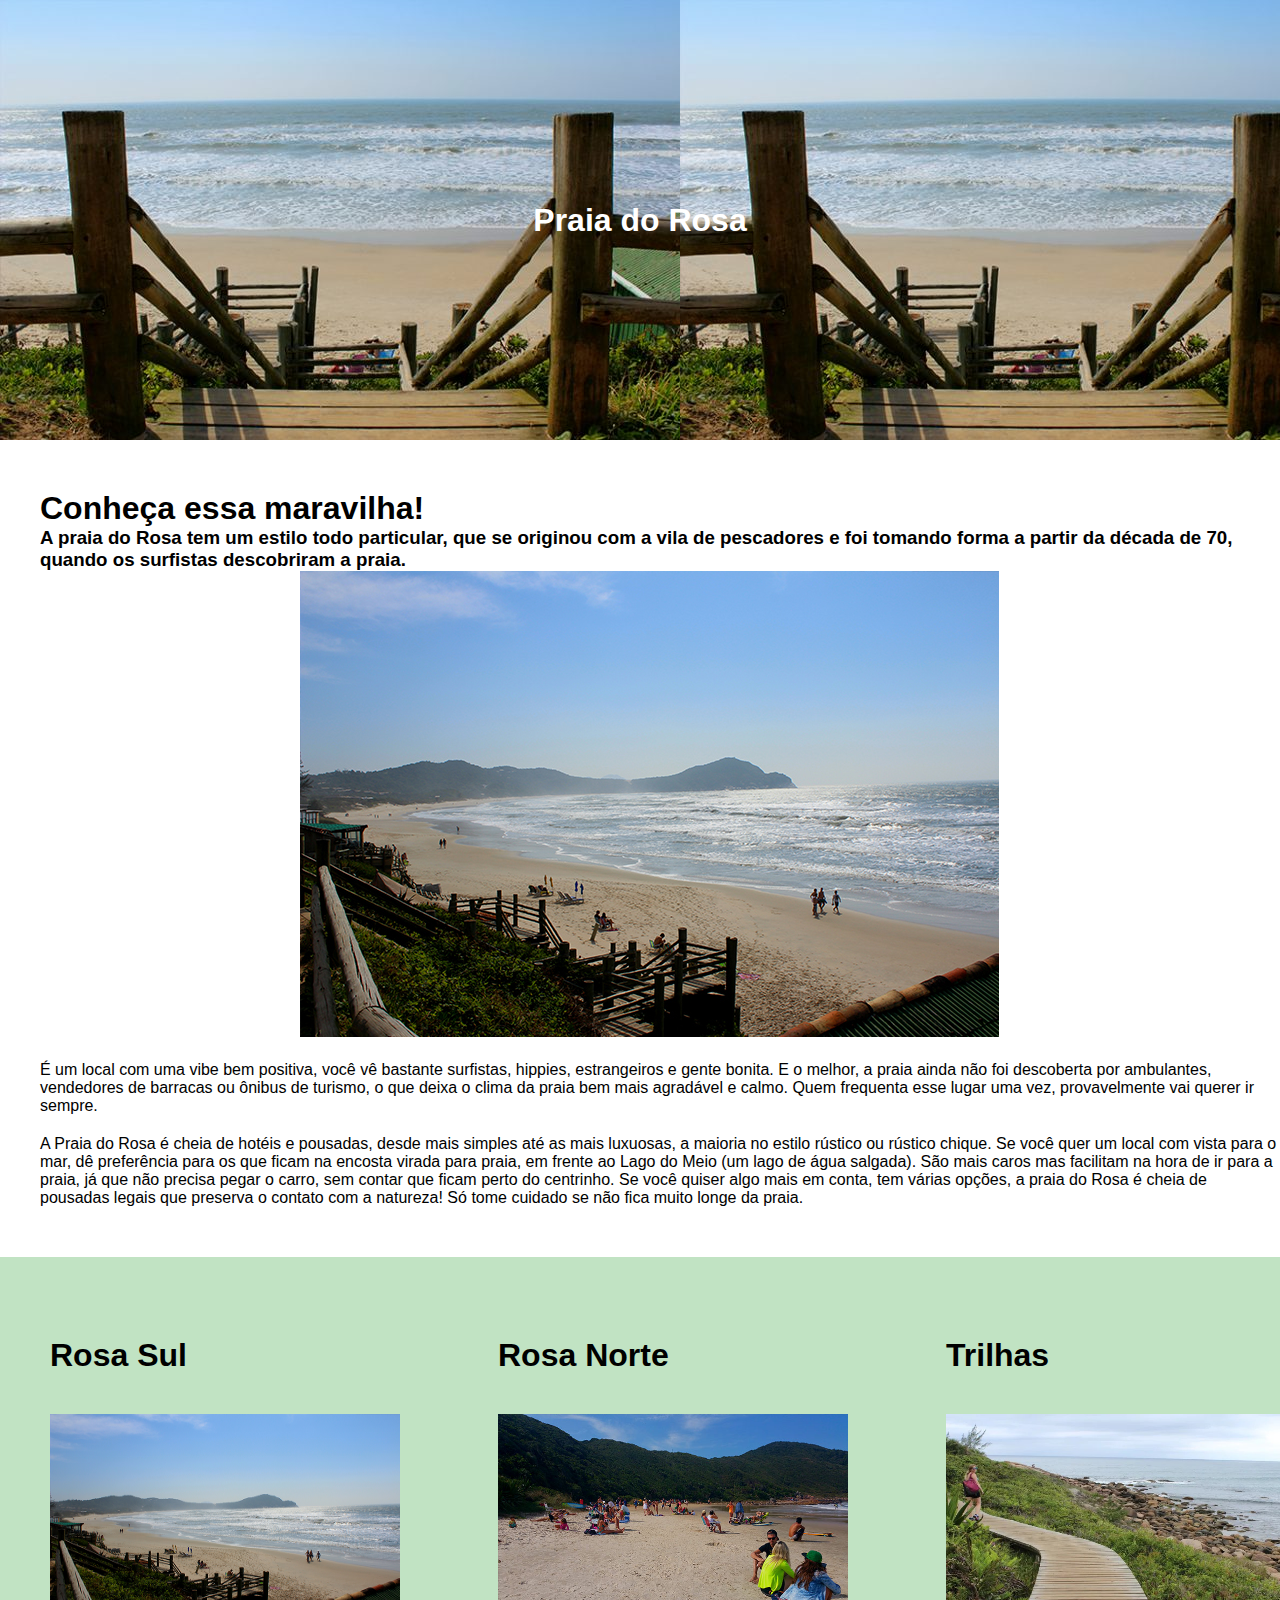
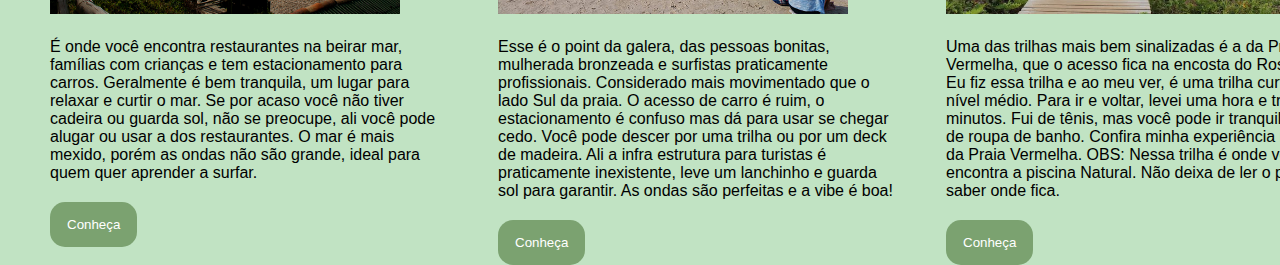
<file: index.html>
<!DOCTYPE html>
<html lang="en">
<head>
    <meta charset="UTF-8">
    <meta http-equiv="X-UA-Compatible" content="IE=edge">
    <meta name="viewport" content="width=device-width, initial-scale=1.0">
    <title>Praia do Rosa</title>
    <link rel="stylesheet" href="style.css">
</head>
<body>
    <header>
         <h1>Praia do Rosa</h1>
    </header>
    <main>
      <article> 
           <h1>Conheça essa maravilha!</h1>
           <h3>A praia do Rosa tem um estilo todo particular, que se originou com a vila de pescadores e foi tomando forma a partir da década de 70, quando os surfistas descobriram a praia.</h3>
           <img src="img/7-viajando-em-3..-2..-1..-Praia-do-Rosa-Santa-Catarina-Imbituba.jpg" alt="">
           <p>É um local com uma vibe bem positiva, você vê bastante surfistas, hippies,  estrangeiros e gente bonita. E o melhor, a praia ainda não foi descoberta por ambulantes, vendedores de barracas ou ônibus de turismo, o que deixa o clima da praia bem mais agradável e calmo. Quem frequenta esse lugar uma vez, provavelmente vai querer ir sempre.</p>
           <p>A Praia do Rosa é cheia de hotéis e pousadas, desde mais simples até as mais luxuosas, a maioria no estilo rústico ou rústico chique. Se você quer um local com vista para o mar, dê preferência para os que ficam na encosta virada para praia, em frente ao Lago do Meio (um lago de água salgada). São mais caros mas facilitam na hora de ir para a praia, já que não precisa pegar o carro, sem contar que ficam perto do centrinho. Se você quiser algo mais em conta, tem várias opções, a praia do Rosa é cheia de pousadas legais que preserva o contato com a natureza! Só tome cuidado se não fica muito longe da praia.</p>
      </article>
    </main>
    <footer>
        <section>
             <h1>Rosa Sul</h1>
             <img src="img/7-viajando-em-3..-2..-1..-Praia-do-Rosa-Santa-Catarina-Imbituba.jpg" height="200em" width="200em">
             <p>É onde você encontra restaurantes na beirar mar, famílias com crianças e tem estacionamento para carros. Geralmente é bem tranquila, um lugar para relaxar e curtir o mar. Se por acaso você não tiver cadeira ou guarda sol, não se preocupe, ali você pode alugar ou usar a dos restaurantes. O mar é mais mexido, porém as ondas não são grande, ideal para quem quer aprender a surfar.</p>
             <button>Conheça</button>
        </section>
        <section>
             <h1>Rosa Norte</h1>
             <img src="img/1-viajando-em-3..-2..-1..-Praia-do-Rosa-Santa-Catarina-Imbituba.jpg" height="200em" width="200em">
             <p>Esse é o point da galera, das pessoas bonitas, mulherada bronzeada e surfistas praticamente profissionais. Considerado mais movimentado que o lado Sul da praia. O acesso de carro é ruim, o estacionamento é confuso mas dá para usar se chegar cedo. Você pode descer por uma trilha ou por um deck de madeira. Ali a infra estrutura para turistas é praticamente inexistente, leve um lanchinho e guarda sol para garantir. As ondas são perfeitas e a vibe é boa!</p>
             <button>Conheça</button>
        </section>
        <section>
             <h1>Trilhas</h1>
             <img src="img/5-blog-viajando-em-321-como-fazer-a-trilha-da-praia-vermelha-praia-do-rosa-santa-catarina.jpg" height="200em" width="200em">
             <p>Uma das trilhas mais bem sinalizadas é a da Praia Vermelha, que o acesso fica na encosta do Rosa Norte. Eu fiz essa trilha e ao meu ver, é uma trilha curta e de nível médio. Para ir e voltar, levei uma hora e trinta minutos. Fui de tênis, mas você pode ir tranquilamente de roupa de banho. Confira minha experiência na Trilha da Praia Vermelha. OBS: Nessa trilha é onde você encontra a piscina Natural. Não deixa de ler o post para saber onde fica.</p>
             <button>Conheça</button>
        </section>
    </footer>
</body>
</html>
</file>
<file: style.css>
*{
    padding: 0;
    margin:  0;
    font-family: sans-serif;
}
header{
    background: url(img/8-viajando-em-3..-2..-1..-Praia-do-Rosa-Santa-Catarina-Imbituba-680x453.jpg);
    height: 440px;
    display: flex;
    align-items: center;
    justify-content: center;
}
header h1{
    color: white;
}
main{
    margin-top: 50px;
    margin-left: 40px;
}
main img{
    padding-left: 260px;
}
main p{
    margin-top: 20px;
}
footer{
    margin-top: 50px;
    background-color: rgb(193, 227, 195);
    display: flex;
    float: left;
}
footer h1{
    margin-left: 50px;
    margin-top: 80px;
    margin-bottom: 40px;
}
footer img{
    width: 350px;
    margin-left: 50px;
}
footer button{
    background-color: rgb(123, 162, 112);
    border: none;
    border-radius: 15px;
    padding: 15px 17px;
    color: white;
    margin-left: 50px;
    margin-top: 20px;
}
footer p{
    width: 398px;
    margin-left: 50px;
    margin-top: 20px;
}
</file>
